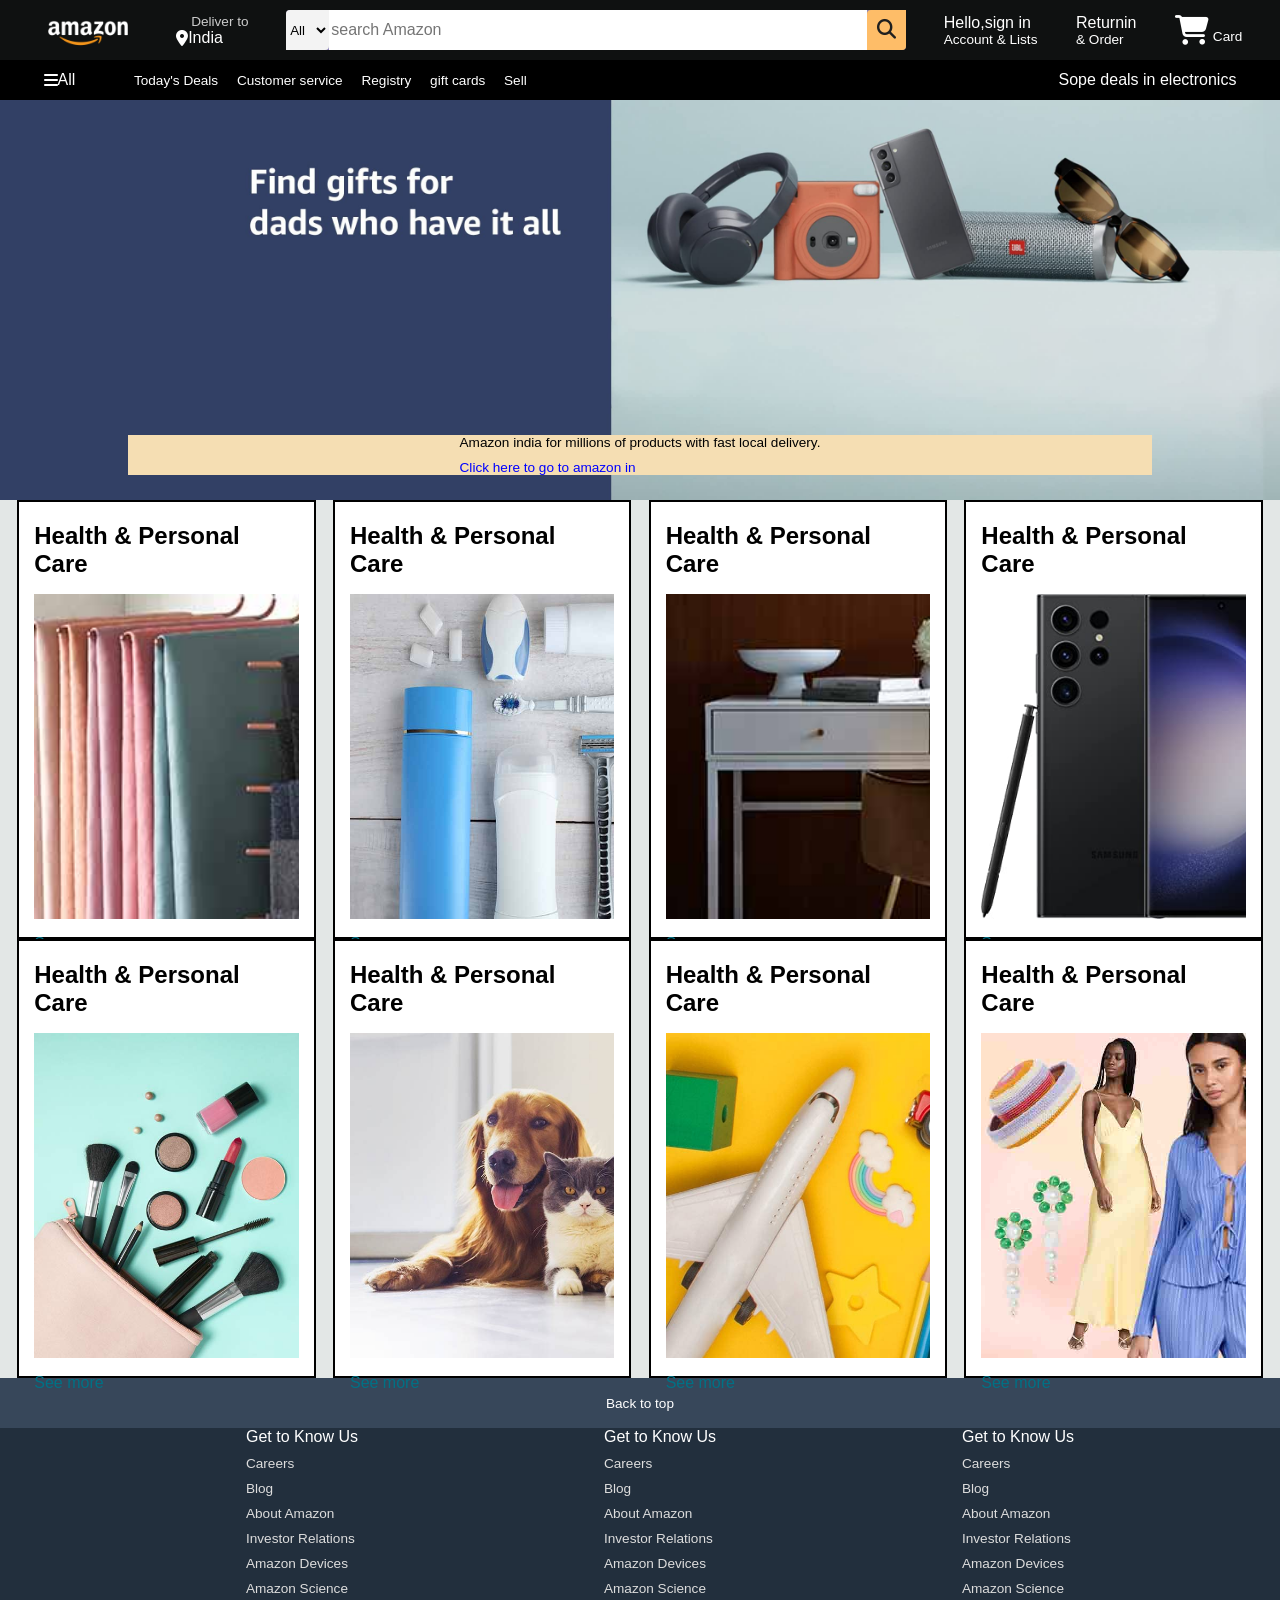
<file: index.html>
<!DOCTYPE html>
<html lang="en">
<head>

    <title>Amazon</title>
    <link rel="stylesheet" href="https://cdnjs.cloudflare.com/ajax/libs/font-awesome/6.7.2/css/all.min.css" integrity="sha512-Evv84Mr4kqVGRNSgIGL/F/aIDqQb7xQ2vcrdIwxfjThSH8CSR7PBEakCr51Ck+w+/U6swU2Im1vVX0SVk9ABhg==" crossorigin="anonymous" referrerpolicy="no-referrer" />
    <link rel="stylesheet" href="style.css">
</head>
<body>
    <header>
        <div class="navbar">
         <div class="nav_logo border">
            <div class="logo"></div>

            </div>
            <div class="nav-address border">
                <p class="add-box">Deliver to</p>
                <div class="add-ioc">
                    <i class="fa-solid fa-location-dot"></i>
                    <p class="add-box1">India</p>
                </div>
            </div>
            <div class="nav-search">
                <select class="search1"> 
                    <option>All</option>
                </select>
                <input placeholder="search Amazon" class="search-input">
                <div class="search-ico">
                    <i class="fa-solid fa-magnifying-glass"></i>
                </div>
            </div>
            
            <div class="nav-singin border">
                <p><span>Hello,sign in</span></p>
                <p class="nav-s1">Account & Lists</p>
            </div>

            <div class="nav-box4 border">
                <p><span>Returnin</span></p>
                <p class="nav-s1">& Order</p>
            </div>
            <div class="nav-card border">
                <i class="fa-solid fa-cart-shopping"></i>
                Card
            </div>
            </div>
            
         
        
         <div class="panel">
            <div class="panel">
                <i class="fa-solid fa-bars"></i>
                All
            </div>
            <div class="panel-ops">
                <p>Today's Deals</p>
                <p>Customer service</p>
                <p>Registry</p>
                <p>gift cards</p>
                <p>Sell</p>
            </div>
            <div class="panel-de">
                Sope deals in electronics
            </div>
         </div>
         </div>
    </header>
    <div class="hero">
        <div class="hero-mess">
            <p>Amazon india for millions of products with fast local delivery.<a>Click here to go to amazon in</a></p>

        </div>
    </div>
    <div class="content">
        <div class="box1 box">
        <div class="box-con">
            <h2>Health & Personal Care</h2>
        <div class="box-img" style="background-image: url('box1_image.jpg');"></div>
        <p>See more</p>
        </div>
        </div>


        <div class="box2 box">
            <div class="box-con">
                <h2>Health & Personal Care</h2>
            <div class="box-img" style="background-image: url('box2_image.jpg');"></div>
            <p>See more</p>
            </div>
        
        </div>
        <div class="box3 box"><div class="box-con">
            <h2>Health & Personal Care</h2>
        <div class="box-img" style="background-image: url('box3_image.jpg');"></div>
        <p>See more</p>
        </div>
        </div>
        <div class="box4 box">
            <div class="box-con">
                <h2>Health & Personal Care</h2>
            <div class="box-img" style="background-image: url('box4_image.jpg');"></div>
            <p>See more</p>
            </div>
            
        </div>
        <div class="box4 box">
            <div class="box-con">
                <h2>Health & Personal Care</h2>
            <div class="box-img" style="background-image: url('box5_image.jpg');"></div>
            <p>See more</p>
            </div>
            
        </div>
        <div class="box4 box">
            <div class="box-con">
                <h2>Health & Personal Care</h2>
            <div class="box-img" style="background-image: url('box6_image.jpg');"></div>
            <p>See more</p>
            </div>
            
        </div>

        <div class="box box">
            <div class="box-con">
                <h2>Health & Personal Care</h2>
            <div class="box-img" style="background-image: url('box7_image.jpg');"></div>
            <p>See more</p>
            </div>
            
        </div>

        <div class="box box">
            <div class="box-con">
                <h2>Health & Personal Care</h2>
            <div class="box-img" style="background-image: url('box8_image.jpg');"></div>
            <p>See more</p>
            </div>
            
        </div>
</div>
<footer>
    <div class="foot-panel1">
        Back to top
    </div>
    <div class="foot-panel2">
        <ul>
            <p>Get to Know Us</p>
            <a>Careers</a>
            <a>Blog</a>
            <a>About Amazon</a>
            <a>Investor Relations</a>
            <a>Amazon Devices</a>
            <a>Amazon Science</a>
        </ul>

        <ul>
            <p>Get to Know Us</p>
            <a>Careers</a>
            <a>Blog</a>
            <a>About Amazon</a>
            <a>Investor Relations</a>
            <a>Amazon Devices</a>
            <a>Amazon Science</a>
        </ul>

        <ul>
            <p>Get to Know Us</p>
            <a>Careers</a>
            <a>Blog</a>
            <a>About Amazon</a>
            <a>Investor Relations</a>
            <a>Amazon Devices</a>
            <a>Amazon Science</a>
        </ul>
    </div>
    <div class="foot-panel3">
        <div class="logo">
            
        </div>
    </div>
</footer>
</body>
</html>
</file>
<file: style.css>
*{
    margin: 0;
    font-family: Arial;
    border: border-box;
}
.navbar{
    height: 60px;
    background-color: #0f1111;
    color: white;
    align-items: center;
    display: flex;
    justify-content: space-evenly;
}
.nav_logo{
    height: 50px;
    width: 100px;
}
.logo{
    background-image: url("amazon_logo.png");
    background-size: cover;
    height: 50px;
    width: 100%;
}
.border
{
    border: 1.5px solid transparent;
}
.border:hover{
    border: 1.5px solid white;
}
/** box2**/
.add-box{
    color: #cccccc;
    font-size: 0.85rem;
    margin-left: 15px;
}
.add-box2{
    font-size: 1rem;
    margin-left: 3px;

}
.add-ioc
{
    display: flex;
    align-items: center;
}

/** box3**/
.nav-search
{
    display: flex;
    justify-content: space-evenly;
    background-color: rgb(139, 129, 184);
    width: 620px;
    height: 40px;
    border-radius: 4px;
}
.search1
{
    background-color: #f3f3f3;
    width: 50px;
    align-items: center;
    border-top-left-radius: 4px;
    border-bottom-right-radius: 4px;
    border: none;
}
.search-input
{
    width: 100%;
    font-size: 1rem;
    border: none;
}
.search-ico
{
    width: 45px;
    display: flex;
    justify-content: center;
    align-items: center;
    font-size: 1.2rem;
    background-color: #febd68;
    border-top-left-radius: 4px;
    border-bottom-right-radius: 4px;
    color: #20201f;
    
}
nav .search:hover{
    border: 2px solid rgb(235, 51, 60);

}

.span
{
    font-size: 0.7rem;
}
.nav-s1
{
    font-size: 0.85rem;
}
.nav-card i{
    font-size: 30px;
}
.nav-card
{
    font-size: 0.85rem;
    font-weight: 700px;
}
/** panel **/
.panel
{
    height: 40px;
    background-color: black;
    display: flex;
    color: white;
    align-items: center;
    justify-content: space-evenly;
}
.panel-ops p{
    display: inline;
    margin-left: 15px;
}
.panel-ops{
    width:70% ;
    font-size: 0.85rem;
}
.panel.de
{
    font-size: 0.9rem;
    font-weight: 700;
}
.hero
{
    background-image: url("hero_image.jpg");
    height:400px ;
    background-size: cover;
    display: flex;
    justify-content: center;
    align-items: flex-end;
}
.hero-mess
{
    background-color: wheat;
    color: black;
    height: 40px;
    display: flex;
    align-items: center;
    justify-content: center;
    font-size: 0.85rem;
    width: 80%;
    margin-bottom: 25px;
}
.hero-mess a{
    color: blue;

}

.box{
    border: 2px solid black;
    height: 400px;
    width: 23%;
    background-color: white;
    padding: 20px 0px 15px;
}
.content
{
    display: flex;
    flex-wrap: wrap;
    justify-content: space-evenly;
    background-color: #e3e7e6

}
.box-img
{
    height: 325px;
    background-size: cover;
    margin-top: 1rem;
    margin-bottom: 1rem;
}
.box-con
{
    margin-left: 15px;
    margin-right: 15px;
}
.box-con p{
    color: #007185;
}
/** footer**/
.foot-panel1
{
    background-color: #37475a;
    color: white;
    height: 50px;
    display: flex;
    justify-content: center;
    align-items: center;
    font-size: 0.85rem;


}
.footer
{
    margin-top: 20px;
}
.foot-panel2
{
    background-color: #222f3d;
    color: white;
    height: 300px;
    display: flex;
    justify-content: space-evenly;
}
 a{
    display: block;
    font-size: 0.85rem;
    margin-top: 10px;
    color: #dddddd;
}
.ul
{
    margin-top: 20px;
}
.foot-panel3
{
    background-color: #222f3d;
    color: white;
    border-top: 0.5px solid white;
    height: 70px;
    display: flex;
    justify-content: center;

}
.logo{
    background-image: url("amazon_logo.png");
    background-size: cover;
    height: 50px;
    width: 100%;
}
</file>
